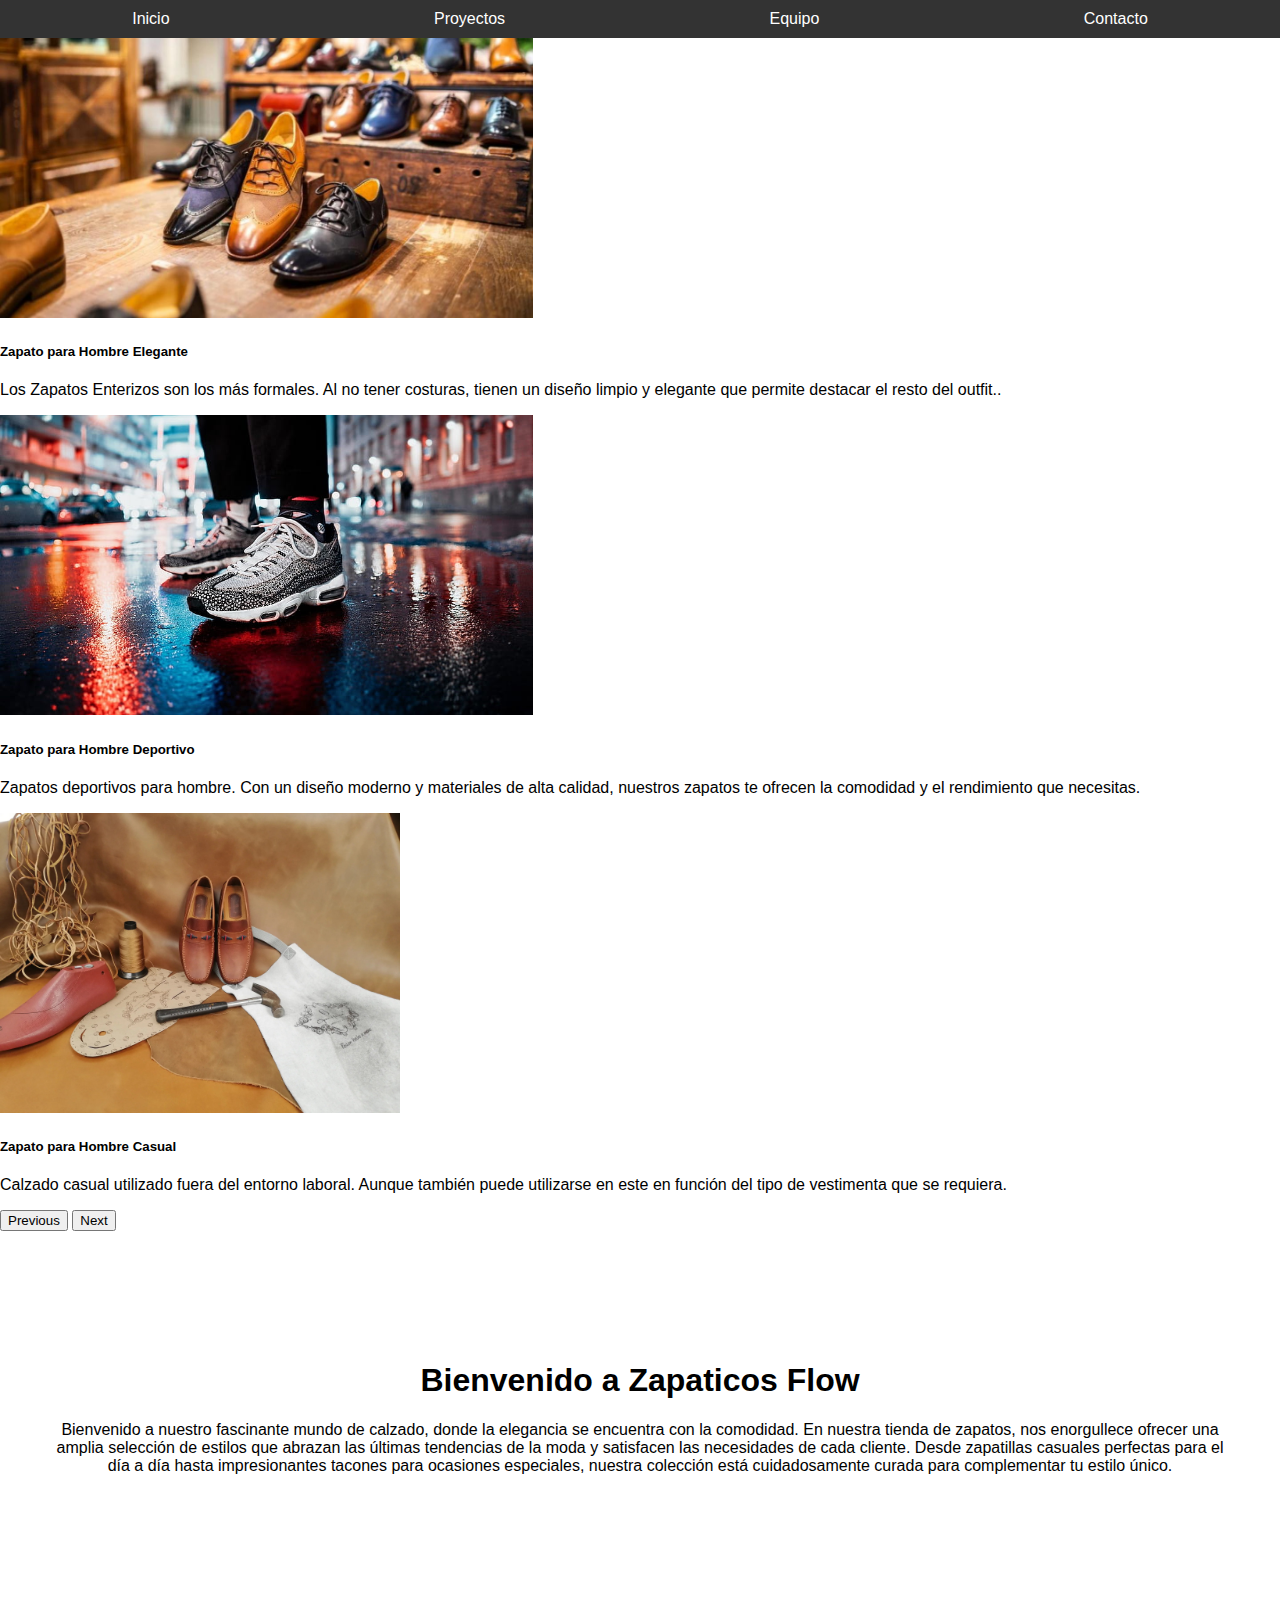
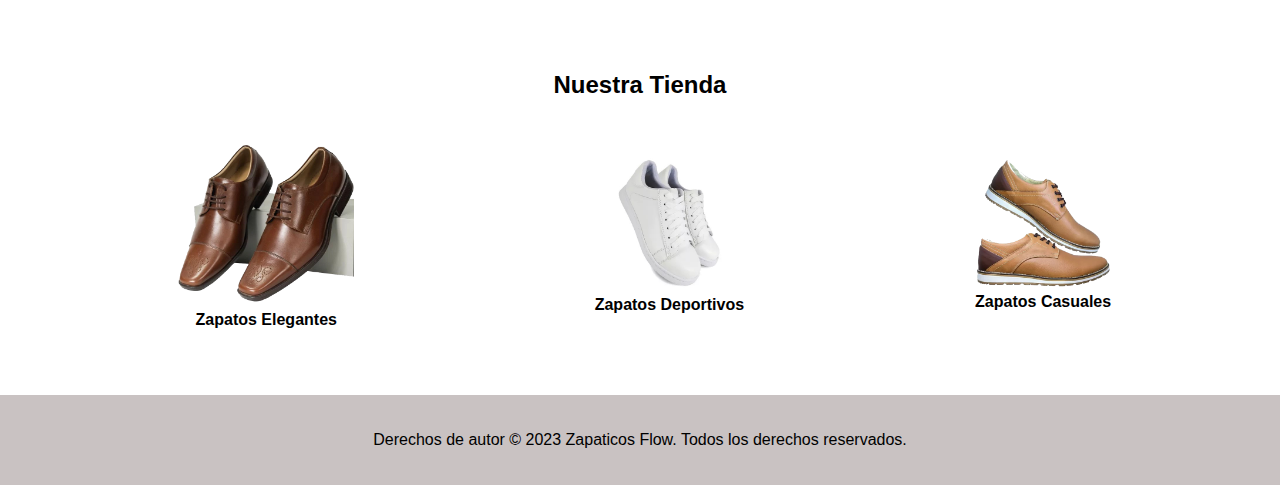
<file: index.html>
<!DOCTYPE html>
<html lang="es">
<head>
  <meta charset="UTF-8">
  <meta name="viewport" content="width=device-width, initial-scale=1.0">
  <title>index</title>
  <link rel="stylesheet" href="css/styles.css">
  <link href="https://cdn.jsdelivr.net/npm/bootstrap@5.3.2/dist/css/bootstrap.min.css" rel="stylesheet" integrity="sha384-T3c6CoIi6uLrA9TneNEoa7RxnatzjcDSCmG1MXxSR1GAsXEV/Dwwykc2MPK8M2HN" crossorigin="anonymous">
</head>
<body>
  <header>
    <nav>
      <ul>
        <li><a href="index.html">Inicio</a></li>
        <li><a href="proyectos.html">Proyectos</a></li>
        <li><a href="equipo.html">Equipo</a></li>
        <li><a href="contacto.html">Contacto</a></li>
      </ul>
    </nav>
    <div id="carouselExampleCaptions" class="carousel slide">
      <div class="carousel-indicators">
        <button type="button" data-bs-target="#carouselExampleCaptions" data-bs-slide-to="0" class="active" aria-current="true" aria-label="Slide 1"></button>
        <button type="button" data-bs-target="#carouselExampleCaptions" data-bs-slide-to="1" aria-label="Slide 2"></button>
        <button type="button" data-bs-target="#carouselExampleCaptions" data-bs-slide-to="2" aria-label="Slide 3"></button>
      </div>
      <div class="carousel-inner">
        <div class="carousel-item active">
          <img src="imagenes/ZAPATO1.jpeg" class="imagen d-block w-100" alt="...">
          <div class="carousel-caption d-none d-md-block">
            <h5>Zapato para Hombre Elegante</h5>
            <p>Los Zapatos Enterizos son los más formales. Al no tener costuras, tienen un diseño limpio y elegante que permite destacar el resto del outfit..</p>
          </div>
        </div>
        <div class="carousel-item">
          <img src="imagenes/ZAPATO2.jpg" class="imagen d-block w-100" alt="...">
          <div class="carousel-caption d-none d-md-block">
            <h5>Zapato para Hombre Deportivo</h5>
            <p>Zapatos deportivos para hombre. Con un diseño moderno y materiales de alta calidad, nuestros zapatos te ofrecen la comodidad y el rendimiento que necesitas.</p>
          </div>
        </div>
        <div class="carousel-item">
          <img src="imagenes/ZAPATO3.jpg" class="imagen d-block w-100" alt="...">
          <div class="carousel-caption d-none d-md-block">
            <h5>Zapato para Hombre Casual</h5>
            <p>Calzado casual utilizado fuera del entorno laboral. Aunque también puede utilizarse en este en función del tipo de vestimenta que se requiera.</p>
          </div>
        </div>
      </div>
      <button class="carousel-control-prev" type="button" data-bs-target="#carouselExampleCaptions" data-bs-slide="prev">
        <span class="carousel-control-prev-icon" aria-hidden="true"></span>
        <span class="visually-hidden">Previous</span>
      </button>
      <button class="carousel-control-next" type="button" data-bs-target="#carouselExampleCaptions" data-bs-slide="next">
        <span class="carousel-control-next-icon" aria-hidden="true"></span>
        <span class="visually-hidden">Next</span>
      </button>
    </div>
  </header>

  <main>
    <section id="inicio">
      <h1>Bienvenido a Zapaticos Flow</h1>
      <p>Bienvenido a nuestro fascinante mundo de calzado, donde la elegancia se encuentra con la comodidad. En nuestra tienda de zapatos, nos enorgullece ofrecer una amplia selección de estilos que abrazan las últimas tendencias de la moda y satisfacen las necesidades de cada cliente. Desde zapatillas casuales perfectas para el día a día hasta impresionantes tacones para ocasiones especiales, nuestra colección está cuidadosamente curada para complementar tu estilo único.</p>
    </section>
  
    <section id="tienda">
      <h2>Nuestra Tienda</h2>
      
      <div class="GaleriaTienda">
        <figure>
          <a href="contacto.html">
          <img src="imagenes/zapatoelegante.png" alt="Modelo 1">
        </a>
          <figcaption><b>Zapatos Elegantes</b></figcaption>
        </figure>
        
        <figure>
          <a href="contacto.html">
          <img src="imagenes/zapatodeportivo.png" alt="Modelo 2">
        </a>
          <figcaption><b>Zapatos Deportivos</b></figcaption>
        </figure>
        
        <figure>
          <a href="contacto.html">
          <img src="imagenes/zapatocasual.png" alt="Modelo 3">
        </a>
          <figcaption><b>Zapatos Casuales</b></figcaption>
        </figure>
        
        
      </div>
    </section>
  </main>
  

  <footer>
    <p>Derechos de autor &copy; 2023 Zapaticos Flow. Todos los derechos reservados.</p>
  </footer>
  <script src="https://cdn.jsdelivr.net/npm/bootstrap@5.3.2/dist/js/bootstrap.bundle.min.js" integrity="sha384-C6RzsynM9kWDrMNeT87bh95OGNyZPhcTNXj1NW7RuBCsyN/o0jlpcV8Qyq46cDfL" crossorigin="anonymous"></script>
</body>
</html>
</file>
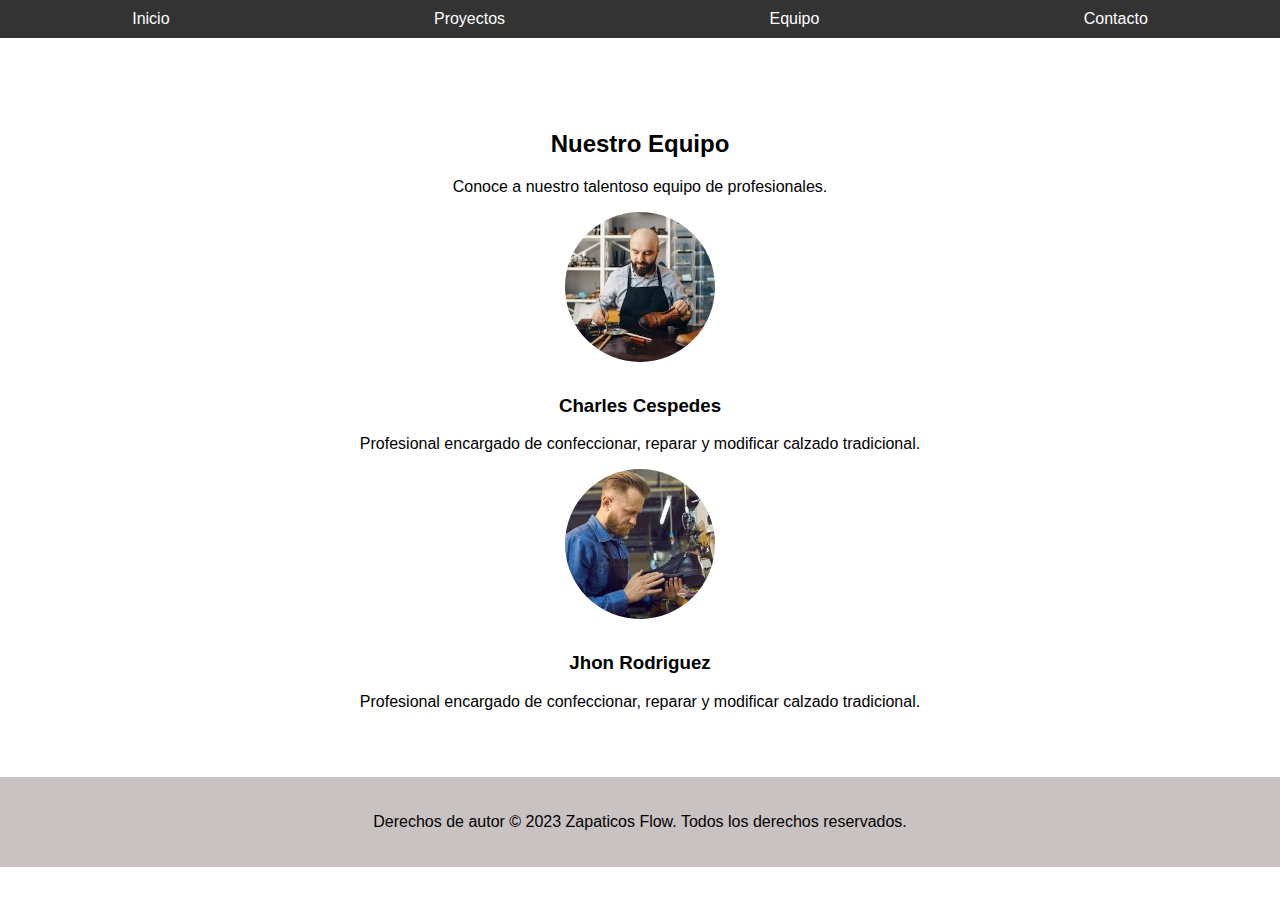
<file: equipo.html>
<!DOCTYPE html>
<html lang="es">
<head>
  <meta charset="UTF-8">
  <meta name="viewport" content="width=device-width, initial-scale=1.0">
  <title>ELECTIVA I - Equipo</title>
  <link rel="stylesheet" href="css/styles.css">
</head>
<body>
  <header>
    <nav>
      <ul>
        <li><a href="index.html">Inicio</a></li>
        <li><a href="proyectos.html">Proyectos</a></li>
        <li><a href="equipo.html">Equipo</a></li>
        <li><a href="contacto.html">Contacto</a></li>
      </ul>
    </nav>
  </header>

  <main>
    <section id="equipo">
      <h2>Nuestro Equipo</h2>
      <p>Conoce a nuestro talentoso equipo de profesionales.</p>
  
      <div class="miembro">
        <img src="imagenes/miembro1.jpg" alt="Miembro 1">
        <h3>Charles Cespedes</h3>
        <p>Profesional encargado de confeccionar, reparar y modificar calzado tradicional.</p>
      </div>
  
      <div class="miembro">
        <img src="imagenes/miembro2.jpg" alt="Miembro 2">
        <h3>Jhon Rodriguez</h3>
        <p>Profesional encargado de confeccionar, reparar y modificar calzado tradicional.</p>
      </div>
  
        
    </section>
  </main>

  <footer>
    <p>Derechos de autor &copy; 2023 Zapaticos Flow. Todos los derechos reservados.</p>
  </footer>
</body>
</html>
</file>
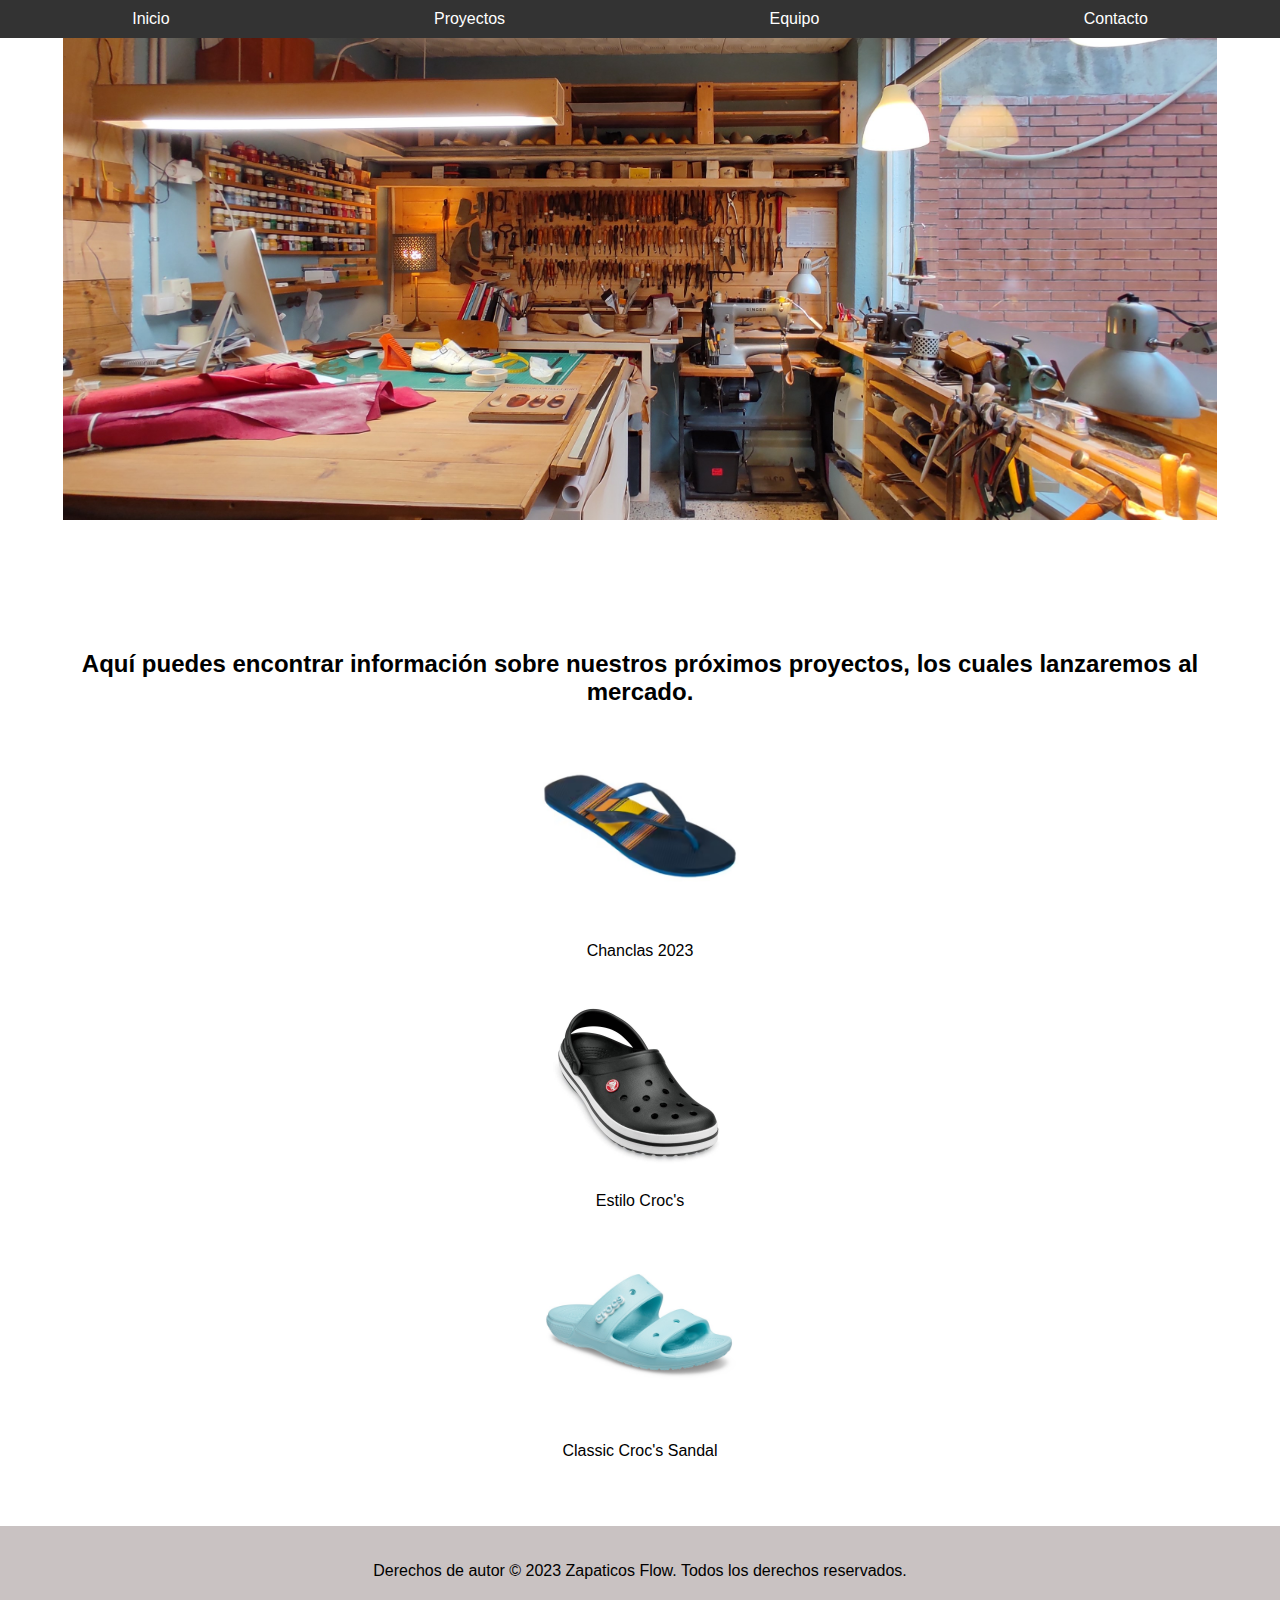
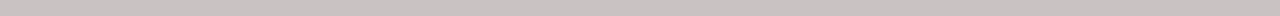
<file: proyectos.html>
<!DOCTYPE html>
<html lang="es">
<head>
  <meta charset="UTF-8">
  <meta name="viewport" content="width=device-width, initial-scale=1.0">
  <title>ELECTIVA I - Proyectos</title>
  <link rel="stylesheet" href="css/styles.css">
</head>
<body>
  <header>
    <nav>
      <ul>
        <li><a href="index.html">Inicio</a></li>
        <li><a href="proyectos.html">Proyectos</a></li>
        <li><a href="equipo.html">Equipo</a></li>
        <li><a href="contacto.html">Contacto</a></li>
      </ul>
    </nav>
    <div class="TallerTienda">
      <img src="imagenes/taller.jpg" alt="taller"style="height: 520px; display: block; margin: 0 auto;">
    </main>
    </div>

  </header>

  <main>
    <section id="proyecto">
      <h2><b>Aquí puedes encontrar información sobre nuestros próximos proyectos, los cuales lanzaremos al mercado.</b></h2>
  
      <div class="proyecto">
        <img src="imagenes/proyecto1.jpg" alt="Proyecto 1">
        <p>Chanclas 2023</p> 
      </div>
  
      <div class="proyecto">
        <img src="imagenes/proyecto2.jpg" alt="Proyecto 2">
        <p>Estilo Croc's</p>
      </div>
  
      <div class="proyecto">
        <img src="imagenes/proyecto3.jpg" alt="Proyecto 3">
        <p>Classic Croc's Sandal</p>
      </div>
    </section>
  </main>

  <footer>
    <p>Derechos de autor &copy; 2023 Zapaticos Flow. Todos los derechos reservados.</p>
  </footer>
</body>
</html>
</file>
<file: css/styles.css>
body {
  font-family: Arial, sans-serif;
  margin: 0;
  padding: 0;
}

.imagen {
  height: 300px;
  object-fit: cover;
}

nav {
  position: fixed;
  width: 100%;
  top: 0;
  left: 0;
  background-color: #333;
  color: #fff;
  z-index: 1000;
}

nav ul {
  list-style-type: none;
  margin: 0;
  padding: 0;
  display: flex;
  justify-content: space-around;
}

nav ul li {
  padding: 10px;
}

nav ul li a {
  color: #fff;
  text-decoration: none;
}

section {
  padding: 50px;
  margin-top: 60px;
}

section h1,
section h2 {
  text-align: center;
}

.GaleriaTienda {
  display: flex;
  justify-content: space-between; 
  align-items: center; 
  flex-wrap: nowrap; 
}

figure {
  text-align: center;
}

figure img {
  max-width: 50%;
  height: auto; 
  display: block; 
  margin: 0 auto; 
  cursor: pointer;
}
.proyecto {
  margin-bottom: 
}

.proyecto img {
  height: 200px;
  display: block;
  margin: 0 auto;
}

.proyecto p {
  text-align: center;
}
#proyectos p {
  text-align: center;
}

main {
  text-align: center;
}

.miembros {
  display: flex;
  justify-content: space-around; 
  flex-wrap: wrap; 
}

.miembro {
  margin: 10px; 
}

.miembro img {
  border-radius: 50%; 
  width: 150px; 
  height: 150px; 
  object-fit: cover;
  margin-bottom: 10px; 
}
footer {
  background-color: #c9c2c2;
  padding: 20px;
  text-align: center;
}
</file>
